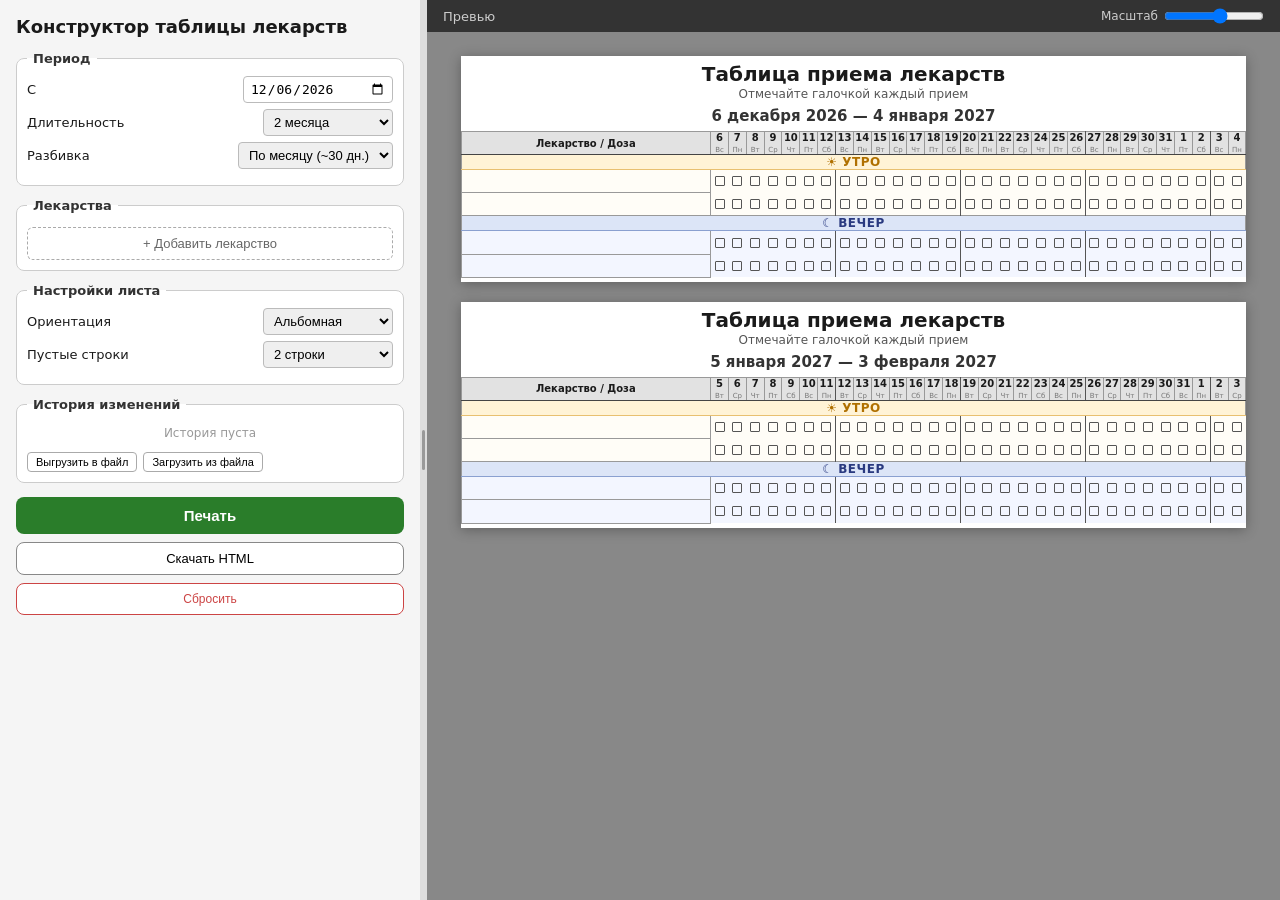
<file: index.html>
<!DOCTYPE html>
<html lang="ru">
<head>
<meta charset="UTF-8">
<meta name="viewport" content="width=device-width, initial-scale=1.0">
<title>Конструктор таблицы лекарств</title>
<link rel="stylesheet" href="style.css">
</head>
<body>

<div class="layout">

  <!-- ======================= ФОРМА ======================= -->
  <aside class="form-panel" id="formPanel">
    <h1>Конструктор таблицы лекарств</h1>

    <fieldset>
      <legend>Период</legend>
      <label>С <input type="date" id="startDate"></label>
      <label>Длительность
        <select id="duration">
          <option value="1">1 месяц</option>
          <option value="2" selected>2 месяца</option>
          <option value="3">3 месяца</option>
          <option value="4">4 месяца</option>
        </select>
      </label>
      <label>Разбивка
        <select id="splitMode">
          <option value="30" selected>По месяцу (~30 дн.)</option>
          <option value="14">По 2 недели</option>
          <option value="7">По неделе</option>
          <option value="0">Без разбивки</option>
        </select>
      </label>
    </fieldset>

    <fieldset>
      <legend>Лекарства</legend>
      <div id="medList"></div>
      <button type="button" id="addMed" class="btn-add">+ Добавить лекарство</button>
    </fieldset>

    <fieldset>
      <legend>Настройки листа</legend>
      <label>Ориентация
        <select id="orientation">
          <option value="landscape" selected>Альбомная</option>
          <option value="portrait">Книжная</option>
        </select>
      </label>
      <label>Пустые строки
        <select id="customRows">
          <option value="0">Нет</option>
          <option value="1">1 строка</option>
          <option value="2" selected>2 строки</option>
          <option value="3">3 строки</option>
        </select>
      </label>
    </fieldset>

    <fieldset>
      <legend>История изменений</legend>
      <div id="historyList"></div>
      <div class="preset-io">
        <button type="button" id="exportBtn" class="btn-tiny">Выгрузить в файл</button>
        <button type="button" id="importBtn" class="btn-tiny">Загрузить из файла</button>
        <input type="file" id="importFile" accept=".json" style="display:none">
      </div>
    </fieldset>

    <div class="actions">
      <button type="button" id="printBtn" class="btn-primary">Печать</button>
      <button type="button" id="downloadBtn" class="btn-secondary">Скачать HTML</button>
      <button type="button" id="resetBtn" class="btn-danger">Сбросить</button>
    </div>
  </aside>

  <!-- ======================= DIVIDER ======================= -->
  <div class="panel-divider" id="panelDivider">
    <div class="divider-grip"></div>
  </div>

  <!-- ======================= ПРЕВЬЮ ======================= -->
  <main class="preview-panel" id="previewScroll">
    <div class="preview-toolbar">
      <span>Превью</span>
      <label class="zoom-label">Масштаб
        <input type="range" id="zoom" min="30" max="100" value="70">
      </label>
    </div>
    <div id="preview"></div>
  </main>

</div>

<script src="app.js"></script>
</body>
</html>
</file>
<file: style.css>
/* ===================== LAYOUT ===================== */
*{margin:0;padding:0;box-sizing:border-box}
html,body{height:100%;overflow:hidden;font-family:system-ui,-apple-system,'Segoe UI',Roboto,Arial,sans-serif;font-size:14px;color:#1a1a1a}
.layout{display:flex;height:100vh;align-items:stretch}

/* ===================== FORM PANEL ===================== */
.form-panel{width:420px;min-width:300px;max-width:700px;height:100%;overflow-y:auto;padding:16px;background:#f5f5f5;flex-shrink:0}
.form-panel h1{font-size:18px;margin-bottom:14px}
.form-panel fieldset{border:1px solid #ccc;border-radius:8px;padding:10px;margin-bottom:12px;background:#fff}
.form-panel legend{font-weight:bold;font-size:13px;padding:0 6px;color:#333}
.form-panel label{display:flex;align-items:center;justify-content:space-between;gap:8px;font-size:13px;margin-bottom:6px;flex-wrap:wrap}
.form-panel input[type="text"],.form-panel input[type="date"],.form-panel input[type="number"],.form-panel select{padding:4px 6px;border:1px solid #bbb;border-radius:4px;font-size:13px}
.form-panel input[type="date"]{width:150px}
.form-panel fieldset select{min-width:130px}

/* medication rows */
.med-row{padding:8px;border:1px solid #ddd;border-radius:6px;margin-bottom:6px;background:#fafafa}
.med-row .med-header{display:flex;gap:6px;align-items:center;margin-bottom:6px}
.med-row .med-header .field{flex:1}
.med-row .med-header .field input{width:100%}
.med-row .med-grid{display:grid;grid-template-columns:1fr 1fr auto auto;gap:6px;align-items:end}
.med-row .field{display:flex;flex-direction:column;gap:2px;font-size:11px;color:#666}
.med-row .field input,.med-row .field select{font-size:12px;padding:3px 4px;width:100%}
.med-row .med-dates{display:grid;grid-template-columns:1fr 1fr;gap:6px;margin-top:6px;padding-top:6px;border-top:1px dashed #ccc}
.med-row .del-btn{background:#fee;border:none;border-radius:4px;cursor:pointer;padding:6px 10px;font-size:16px;color:#c00;line-height:1;flex:0 0 auto}
.med-row .del-btn:hover{background:#fcc}

/* buttons */
.btn-add{display:block;width:100%;padding:8px;border:1.5px dashed #aaa;border-radius:6px;background:transparent;cursor:pointer;font-size:13px;color:#666;margin-top:4px}
.btn-add:hover{border-color:#666;color:#333;background:#f0f0f0}
.actions{display:flex;flex-direction:column;gap:8px;margin-top:14px}
.btn-primary{padding:10px;border:none;border-radius:8px;cursor:pointer;font-size:15px;font-weight:bold;background:#2a7d2a;color:#fff}
.btn-primary:hover{background:#236a23}
.btn-secondary{padding:8px;border:1px solid #888;border-radius:8px;cursor:pointer;font-size:13px;background:#fff}
.btn-secondary:hover{background:#f0f0f0}
.btn-danger{padding:8px;border:1px solid #c44;border-radius:8px;cursor:pointer;font-size:12px;background:#fff;color:#c44}
.btn-danger:hover{background:#fee}

/* ===================== HISTORY ===================== */
.history-item{display:flex;align-items:center;gap:6px;padding:5px 8px;border:1px solid #ddd;border-radius:4px;margin-bottom:4px;background:#fafafa;font-size:12px}
.history-item.current{border-color:#2a7d2a;background:#f0fff0}
.history-item .h-time{color:#999;font-size:10px;white-space:nowrap;flex-shrink:0;width:42px}
.history-item .h-action{flex:1;overflow:hidden;text-overflow:ellipsis;white-space:nowrap}
.history-item .h-actions{display:flex;gap:3px;flex-shrink:0}
.btn-tiny{padding:3px 8px;border:1px solid #aaa;border-radius:4px;cursor:pointer;font-size:11px;background:#fff}
.btn-tiny:hover{background:#f0f0f0}
.btn-icon{padding:3px 6px;border:none;border-radius:3px;cursor:pointer;font-size:14px;line-height:1}
.btn-icon.apply{background:#dceedd;color:#2a6a2a}
.btn-icon.apply:hover{background:#bedbbe}
.btn-icon.del{background:#fee;color:#c00}
.btn-icon.del:hover{background:#fcc}
.preset-io{display:flex;gap:6px;margin-top:8px}
.history-empty{font-size:12px;color:#999;padding:4px;text-align:center}

/* ===================== DIVIDER ===================== */
.panel-divider{width:7px;cursor:col-resize;background:#ddd;flex-shrink:0;display:flex;align-items:center;justify-content:center;position:relative;z-index:5;transition:background .15s}
.panel-divider:hover,.panel-divider.dragging{background:#2a7d2a}
.divider-grip{width:3px;height:40px;background:#999;border-radius:2px}
.panel-divider:hover .divider-grip,.panel-divider.dragging .divider-grip{background:#fff}

/* ===================== PREVIEW PANEL ===================== */
.preview-panel{flex:1;height:100%;overflow:auto;background:#888}
.preview-toolbar{position:sticky;top:0;z-index:10;display:flex;align-items:center;justify-content:space-between;padding:8px 16px;background:#333;color:#ccc;font-size:13px}
.zoom-label{display:flex;align-items:center;gap:6px;font-size:12px}
.zoom-label input{width:100px}
#preview{padding:24px;display:flex;flex-direction:column;align-items:center;gap:20px}

/* ===================== PREVIEW TABLE (scaled) ===================== */
.page-sheet{background:#fff;box-shadow:0 2px 12px rgba(0,0,0,.3);transform-origin:top center;margin:0 auto}
.page-sheet .sheet-title{text-align:center;font-size:20px;font-weight:bold;margin:6px 0 1px}
.page-sheet .sheet-sub{text-align:center;font-size:12px;color:#555;margin-bottom:6px}
.page-sheet .month-title{text-align:center;font-size:15px;font-weight:bold;margin:4px 0 6px;color:#333}
.page-sheet table{width:100%;border-collapse:collapse;table-layout:fixed;margin-bottom:4px}
.page-sheet th,.page-sheet td{border:.5pt solid #999;text-align:center;padding:0;vertical-align:middle}
.page-sheet .nc{text-align:left;padding:2px 4px;font-size:14px;white-space:nowrap;font-weight:bold;line-height:1.3}
.page-sheet .nc small{font-weight:normal;font-size:9px;color:#555;display:block}
.page-sheet .dh{background:#e2e2e2;font-size:10px;font-weight:bold;border-bottom:.7pt solid #444;height:18px}
.page-sheet .dh .dw{font-weight:normal;font-size:7px;color:#777}
.page-sheet .sh{font-size:12px;font-weight:bold;height:14px;letter-spacing:.5px}
.page-sheet .sh.m{background:#fff3d6;color:#b07000;border-bottom:.7pt solid #e8c070}
.page-sheet .sh.e{background:#dce5f7;color:#2a3a80;border-bottom:.7pt solid #8aa0d0}
.page-sheet .sh.c{background:#f0f0f0;color:#666;border-bottom:.7pt solid #aaa}
.page-sheet .mr{height:16px}
.page-sheet .mr.m{background:#fffdf7}
.page-sheet .mr.e{background:#f3f6ff}
.page-sheet .dc{border:none}
.page-sheet .dc .cb{display:block;width:10px;height:10px;border:1px solid #555;border-radius:1px;margin:0 auto}
.page-sheet .we{border-right:1.2pt solid #555}
.page-sheet .p{background:#dceedd;color:#2a6a2a;padding:0 2px;border-radius:2px;font-weight:normal;font-size:8px;display:inline-block}
.page-sheet .t{background:#ffe8cc;color:#a06000;padding:0 2px;border-radius:2px;font-weight:normal;font-size:8px;display:inline-block}
.page-sheet .legend{font-size:9px;color:#555;margin-top:4px;padding:0 4px}

/* ===================== PRINT ===================== */
@media print{
  @page{size:A4 landscape;margin:5mm}
  *{overflow:visible !important}
  html,body{height:auto;overflow:visible;background:#fff}
  .layout{display:block;height:auto}
  .form-panel,.preview-toolbar,.panel-divider{display:none !important}
  .preview-panel{overflow:visible;background:#fff}
  #preview{padding:0;gap:0;display:block}
  .page-sheet{box-shadow:none;transform:none !important;width:100% !important;margin:0;page-break-after:always}
  .page-sheet:last-child{page-break-after:auto}
  .page-sheet .nc{font-size:18pt}
  .page-sheet .nc small{font-size:12pt}
  .page-sheet .dh{font-size:13pt;height:11mm}
  .page-sheet .dh .dw{font-size:9pt}
  .page-sheet .sh{font-size:15pt;height:10mm}
  .page-sheet .mr{height:11mm}
  .page-sheet .dc .cb{width:7mm;height:7mm;border:1pt solid #555;border-radius:1mm}
  .page-sheet .sheet-title{font-size:22pt}
  .page-sheet .sheet-sub{font-size:12pt}
  .page-sheet .month-title{font-size:16pt}
  .page-sheet .legend{font-size:11pt}
  .page-sheet .p,.page-sheet .t{font-size:10pt}
}
</file>
